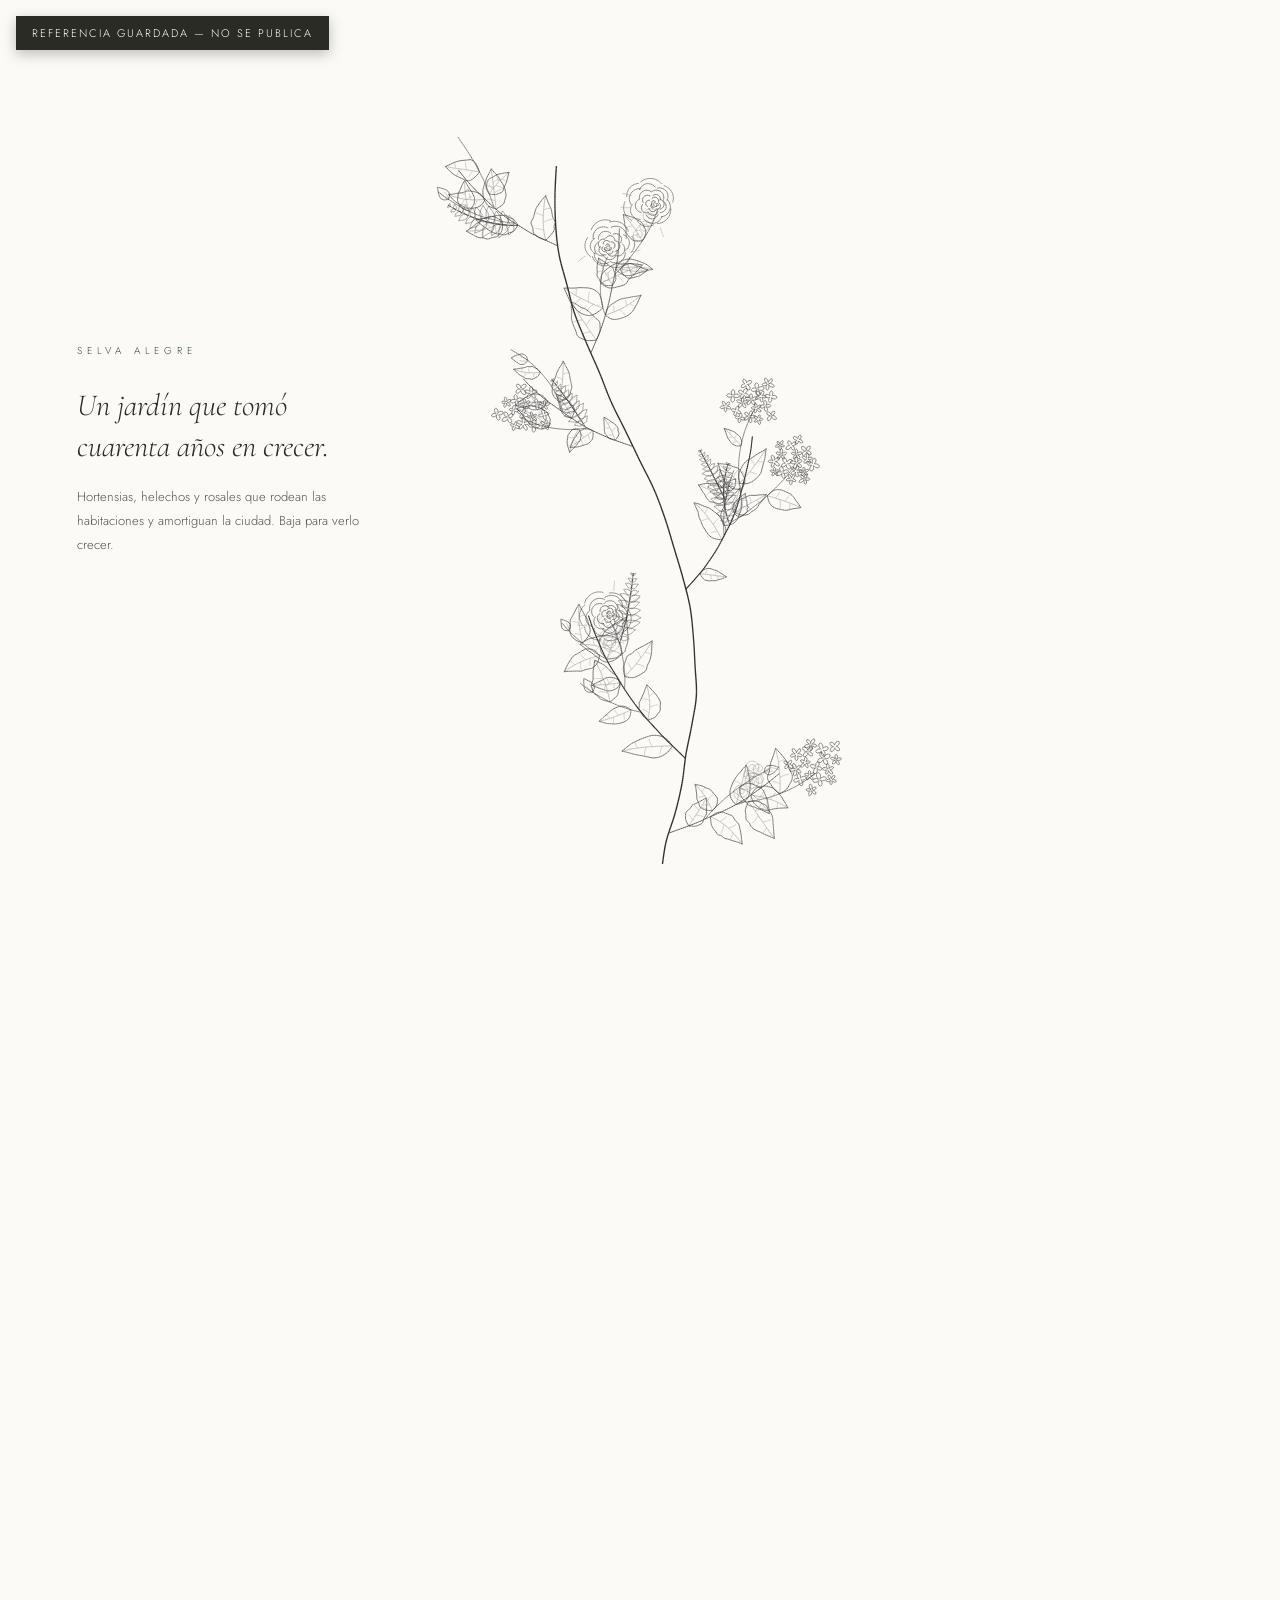
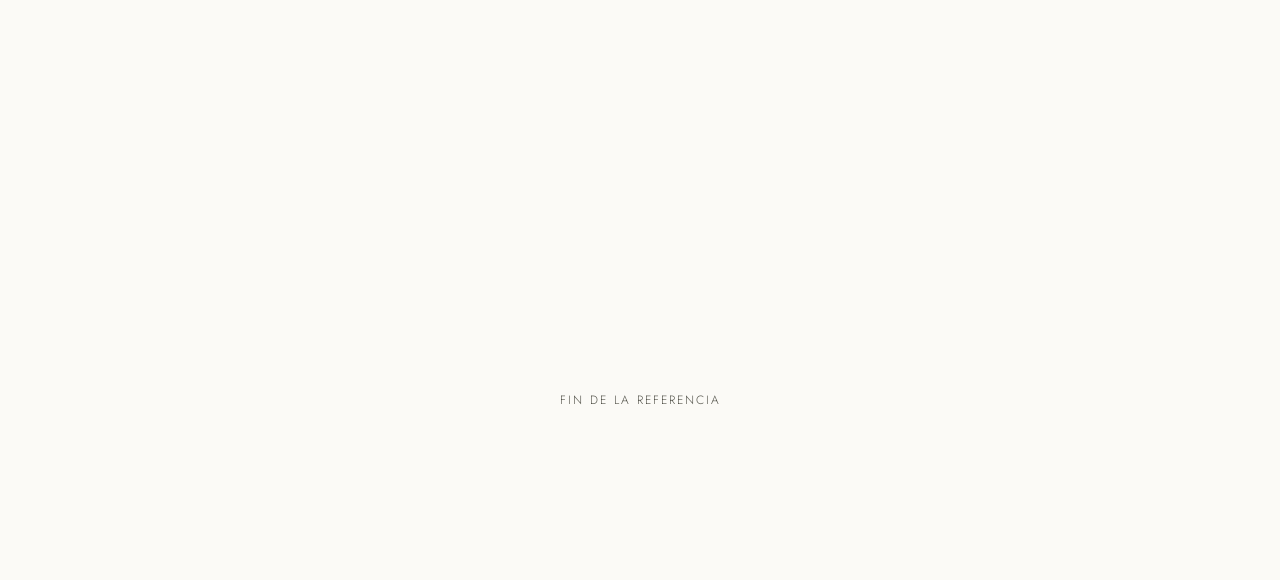
<file: docs/referencias/jardin-botanico.html>
<!DOCTYPE html>
<html lang="es">
<head>
<meta charset="UTF-8">
<meta name="viewport" content="width=device-width, initial-scale=1.0">
<title>La Gruta — El jardín (referencia guardada)</title>
<link href="https://fonts.googleapis.com/css2?family=Cormorant+Garamond:ital,wght@0,300;0,400;0,500;1,300;1,400&family=Jost:wght@200;300;400;500&display=swap" rel="stylesheet">
<style>
/* =============================================================================
   Copia de referencia de la sección "El jardín" — se sacó del sitio en vivo
   porque quedaba redundante junto a la capa perimetral (vines.js), que hace
   el mismo trabajo de "vegetación creciendo con el scroll" para toda la
   página. Este archivo NO se publica: es solo para no perder la animación.

   Reutiliza el código real, no una copia congelada: botanic-lib.js sigue
   siendo el mismo que usa el sitio en vivo (../../assets/js/), así que
   cualquier mejora futura a la biblioteca de especies se refleja aquí
   también. botanic.js (la composición de "El jardín" en sí) vive junto a
   este HTML porque ya no lo usa nadie más.
   ============================================================================= */
:root {
  --ink:   #2B2B26;
  --soft:  #55554C;
  --gold:  #3A5236;
  --paper: #FBFAF6;
}
* , *::before, *::after { box-sizing: border-box; margin: 0; padding: 0; }
body {
  background: var(--paper);
  color: var(--ink);
  font-family: 'Jost', sans-serif;
  font-weight: 300;
  overflow-x: hidden;
  -webkit-font-smoothing: antialiased;
}

.note {
  position: fixed; top: 16px; left: 16px; z-index: 20;
  background: var(--ink); color: #fff;
  padding: 9px 16px; font-size: 11px; letter-spacing: 2px; text-transform: uppercase;
  box-shadow: 0 4px 14px rgba(0,0,0,.25);
}

/* ── La sección tal cual vivía en site.css ── */
.garden { position: relative; height: 380vh; background: var(--paper); }
.garden-sticky { position: sticky; top: 0; height: 100vh; display: flex; align-items: center; justify-content: center; overflow: hidden; padding-top: 6vh; }
#garden-svg { height: 86vh; width: auto; max-width: 100%; display: block; }
#garden-svg path { fill: none; stroke-linecap: round; stroke-linejoin: round; vector-effect: non-scaling-stroke; }
.garden-caption { position: absolute; left: 6vw; top: 50%; transform: translateY(-50%); max-width: 290px; pointer-events: none; }
.garden-caption .eye { font-size: 10px; letter-spacing: 5px; text-transform: uppercase; color: var(--gold); margin-bottom: 28px; }
.garden-caption h2 { font-family: 'Cormorant Garamond', serif; font-size: clamp(24px,2.4vw,34px); font-weight: 300; font-style: italic; line-height: 1.32; color: var(--ink); }
.garden-caption p.sub { font-size: 13px; line-height: 1.85; color: var(--soft); margin-top: 18px; }
@media (max-width: 900px) {
  .garden { height: 320vh; }
  .garden-sticky { align-items: flex-start; padding-top: 11vh; }
  #garden-svg { height: 64vh; }
  .garden-caption { left: 0; right: 0; top: auto; bottom: 4vh; transform: none; max-width: none; padding: 0 28px; text-align: center; }
  .garden-caption p.sub { margin-top: 12px; }
}

.foot { height: 40vh; display: flex; align-items: center; justify-content: center; color: var(--soft); font-size: 12px; letter-spacing: 2px; text-transform: uppercase; }
</style>

<!-- Mismo orden que en el sitio real: la biblioteca antes que su consumidor. -->
<script src="../../assets/js/botanic-lib.js" defer></script>
<script src="botanic.js" defer></script>
</head>
<body>

<div class="note">Referencia guardada — no se publica</div>

<section class="garden" id="garden">
  <div class="garden-sticky">
    <svg id="garden-svg" viewBox="0 0 860 1520" preserveAspectRatio="xMidYMid meet" aria-hidden="true" focusable="false"></svg>
    <div class="garden-caption">
      <p class="eye">Selva Alegre</p>
      <h2>Un jardín que tomó cuarenta años en crecer.</h2>
      <p class="sub">Hortensias, helechos y rosales que rodean las habitaciones y amortiguan la ciudad. Baja para verlo crecer.</p>
    </div>
  </div>
</section>

<div class="foot">Fin de la referencia</div>

</body>
</html>
</file>
